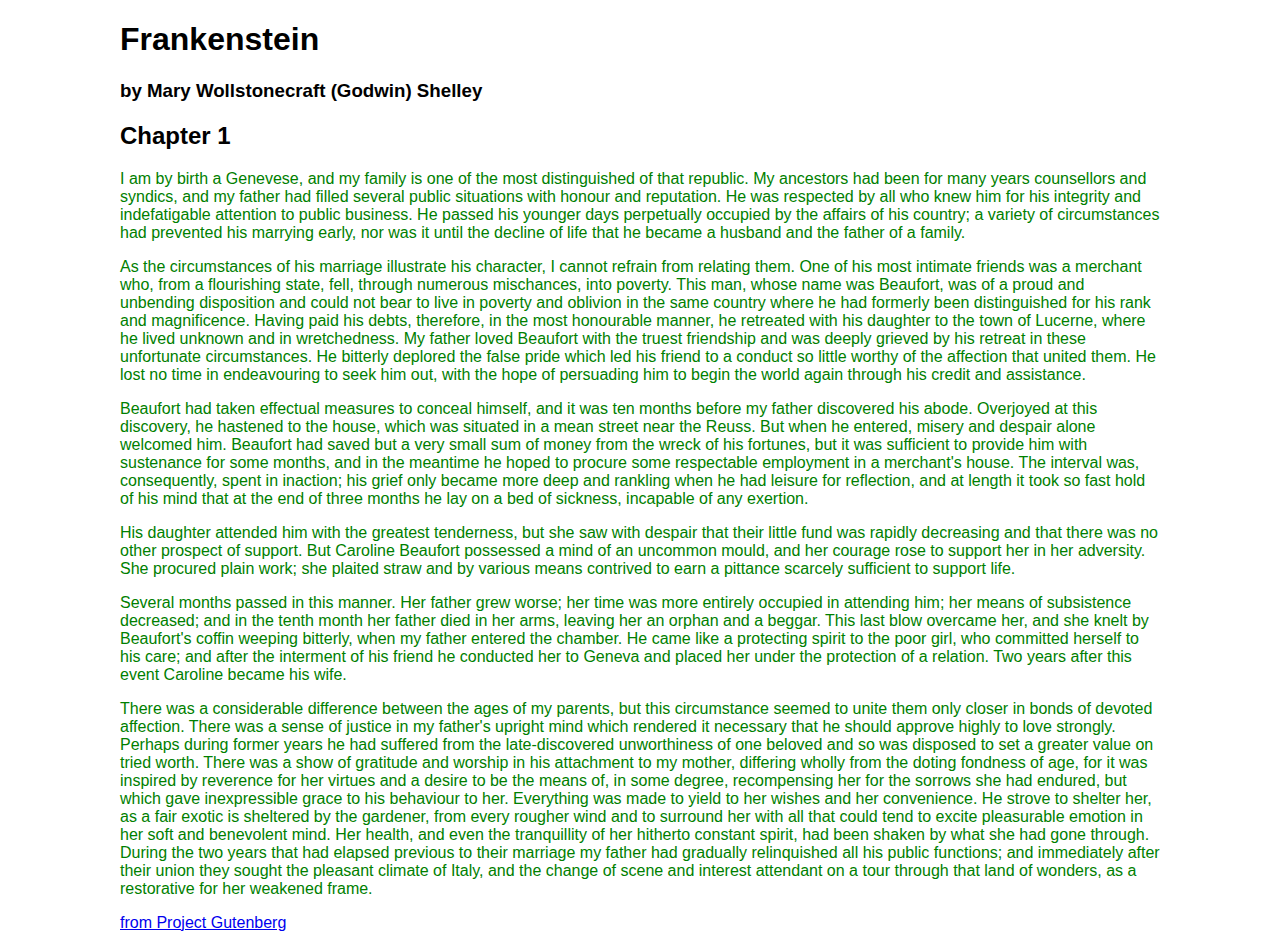
<file: week_01/index.html>
<!DOCTYPE html>
<html lang="en">
<head>
    <meta charset="UTF-8">
    <meta http-equiv="X-UA-Compatible" content="IE=edge">
    <meta name="viewport" content="width=device-width, initial-scale=1.0">
    <title>Frankenstein</title>
    <style>
        .container {   /* if class ".container", if header #container */
            max-width: 1040px;
            margin: 0 auto; /* center in a page */
        }
        *{
            font-family: Verdana, Geneva, Tahoma, sans-serif;
        }
        p {
            color: purple;
        }
        
        .container p {
            color: red; /* overrides previous purple color because of hierarchy*/
        }

        body .container p {
            color:green; /* overrides previous red color */
        }

        p.blue {
            color: blue;
        }
    </style>

    <script>
        var num = 100;
        var num1 = "100";

        let foo = "bar"; /* similar to var to declare variable, different scope. Mostly interchangeable with edge cases. */

        function g() {

        }

        const p = 51; /* constant, cannot be changed */

        let newArr = ["foo", "bar", 12];

        let val = newArr[1];

    </script>

</head>
<body>
    <div class = "container">
        <h1>Frankenstein</h1>
        <h3>by Mary Wollstonecraft (Godwin) Shelley</h3>
        <h2>Chapter 1</h2>
        <p>I am by birth a Genevese, and my family is one of the most distinguished of that republic. My ancestors had been for many years counsellors and syndics, and my father had filled several public situations with honour and reputation. He was respected by all who knew him for his integrity and indefatigable attention to public business. He passed his younger days perpetually occupied by the affairs of his country; a variety of circumstances had prevented his marrying early, nor was it until the decline of life that he became a husband and the father of a family.</p>
        <p>As the circumstances of his marriage illustrate his character, I cannot refrain from relating them. One of his most intimate friends was a merchant who, from a flourishing state, fell, through numerous mischances, into poverty. This man, whose name was Beaufort, was of a proud and unbending disposition and could not bear to live in poverty and oblivion in the same country where he had formerly been distinguished for his rank and magnificence. Having paid his debts, therefore, in the most honourable manner, he retreated with his daughter to the town of Lucerne, where he lived unknown and in wretchedness. My father loved Beaufort with the truest friendship and was deeply grieved by his retreat in these unfortunate circumstances. He bitterly deplored the false pride which led his friend to a conduct so little worthy of the affection that united them. He lost no time in endeavouring to seek him out, with the hope of persuading him to begin the world again through his credit and assistance.</p>
        <p>Beaufort had taken effectual measures to conceal himself, and it was ten months before my father discovered his abode. Overjoyed at this discovery, he hastened to the house, which was situated in a mean street near the Reuss. But when he entered, misery and despair alone welcomed him. Beaufort had saved but a very small sum of money from the wreck of his fortunes, but it was sufficient to provide him with sustenance for some months, and in the meantime he hoped to procure some respectable employment in a merchant's house. The interval was, consequently, spent in inaction; his grief only became more deep and rankling when he had leisure for reflection, and at length it took so fast hold of his mind that at the end of three months he lay on a bed of sickness, incapable of any exertion.</p>
        <p>His daughter attended him with the greatest tenderness, but she saw with despair that their little fund was rapidly decreasing and that there was no other prospect of support. But Caroline Beaufort possessed a mind of an uncommon mould, and her courage rose to support her in her adversity. She procured plain work; she plaited straw and by various means contrived to earn a pittance scarcely sufficient to support life.</p>
        <p>Several months passed in this manner. Her father grew worse; her time was more entirely occupied in attending him; her means of subsistence decreased; and in the tenth month her father died in her arms, leaving her an orphan and a beggar. This last blow overcame her, and she knelt by Beaufort's coffin weeping bitterly, when my father entered the chamber. He came like a protecting spirit to the poor girl, who committed herself to his care; and after the interment of his friend he conducted her to Geneva and placed her under the protection of a relation. Two years after this event Caroline became his wife.</p>
        
        
        <!-- COMMENT HERE -->
        <p class = "blue">There was a considerable difference between the ages of my parents, but this circumstance seemed to unite them only closer in bonds of devoted affection. There was a sense of justice in my father's upright mind which rendered it necessary that he should approve highly to love strongly. Perhaps during former years he had suffered from the late-discovered unworthiness of one beloved and so was disposed to set a greater value on tried worth. There was a show of gratitude and worship in his attachment to my mother, differing wholly from the doting fondness of age, for it was inspired by reverence for her virtues and a desire to be the means of, in some degree, recompensing her for the sorrows she had endured, but which gave inexpressible grace to his behaviour to her. Everything was made to yield to her wishes and her convenience. He strove to shelter her, as a fair exotic is sheltered by the gardener, from every rougher wind and to surround her with all that could tend to excite pleasurable emotion in her soft and benevolent mind. Her health, and even the tranquillity of her hitherto constant spirit, had been shaken by what she had gone through. During the two years that had elapsed previous to their marriage my father had gradually relinquished all his public functions; and immediately after their union they sought the pleasant climate of Italy, and the change of scene and interest attendant on a tour through that land of wonders, as a restorative for her weakened frame.</p>
        <p>
            <a href="https://www.gutenberg.org/" target ="_blank">from Project Gutenberg</a>
            <!-- _blank opens link in a new tab -->
        </p>
    </div>
</body>
</html>
</file>
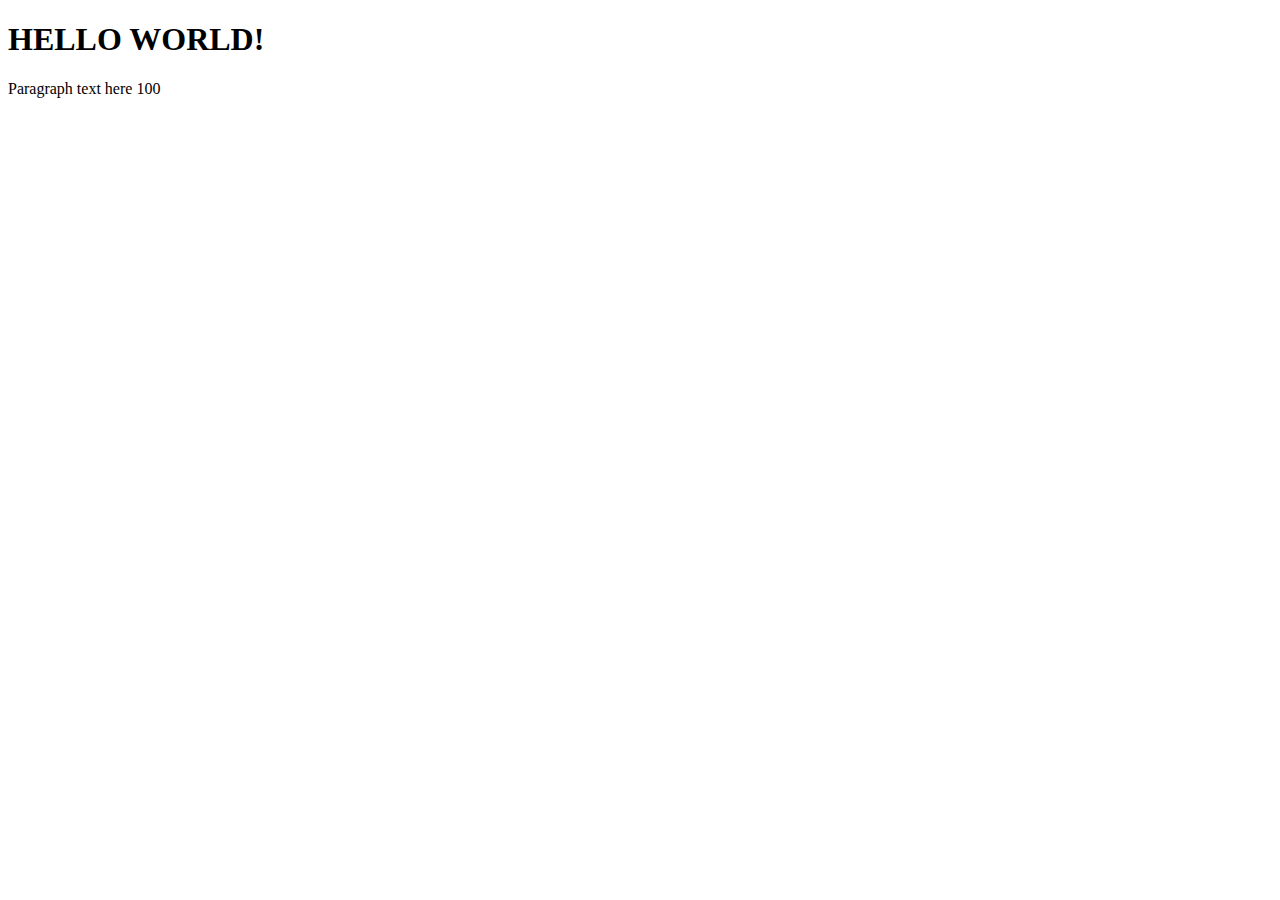
<file: week_02/index.html>
<!DOCTYPE html>
<html lang="en">
<head>
    <meta charset="UTF-8">
    <meta http-equiv="X-UA-Compatible" content="IE=edge">
    <meta name="viewport" content="width=device-width, initial-scale=1.0">
    <title>Week 2</title>
</head>
<body>
    <div id="example"></div>
    <script src="script.js"></script>  <!-- name of Javascript file -->
  
</body>
</html>
</file>
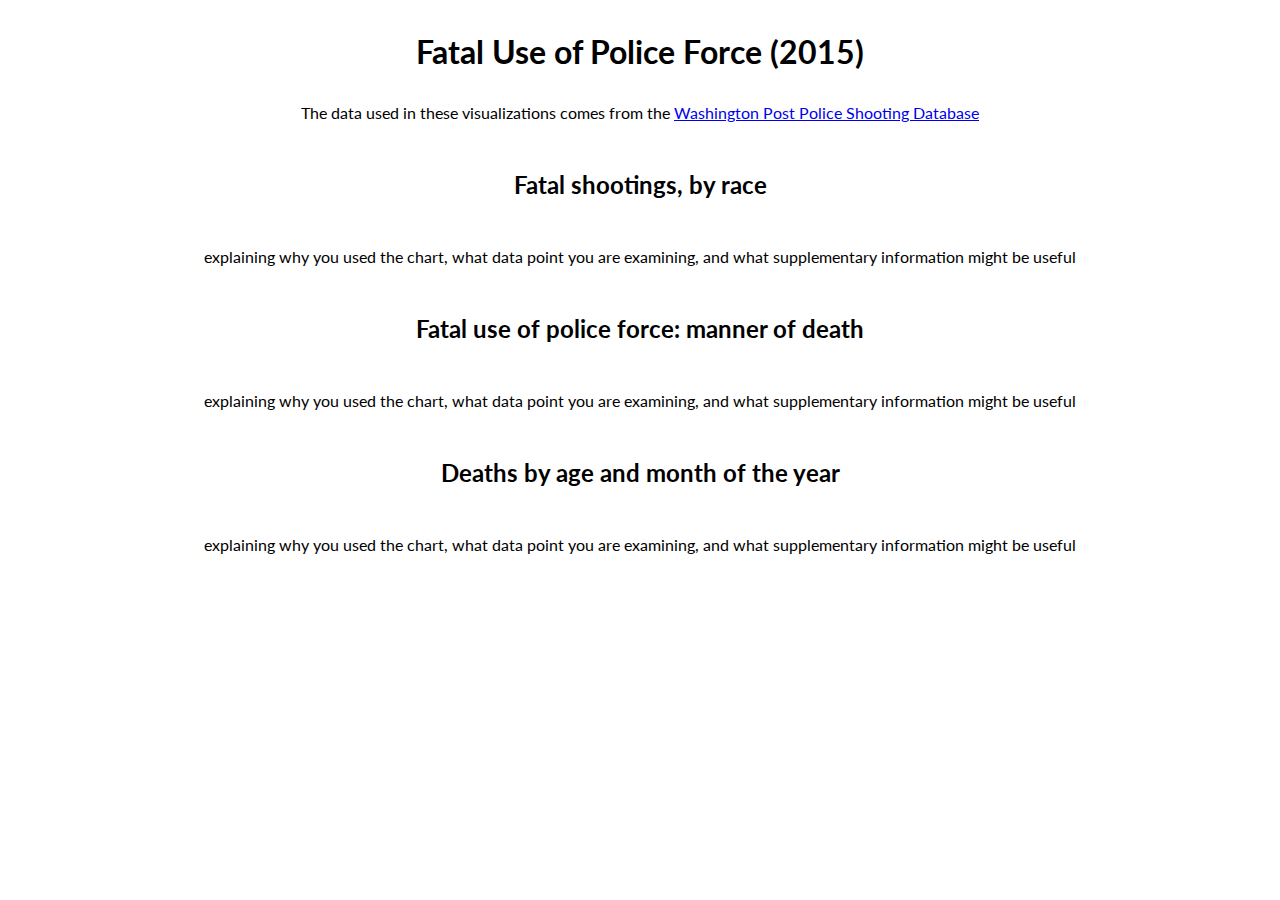
<file: week_06/index.html>
<!DOCTYPE html>
<html lang="en">
<head>
    <meta charset="UTF-8">
    <meta http-equiv="X-UA-Compatible" content="IE=edge">
    <meta name="viewport" content="width=device-width, initial-scale=1.0">
    <title>Police Deaths</title>
    <link href="https://fonts.googleapis.com/css2?family=Lato:ital,wght@0,100;0,300;0,400;0,700;0,900;1,100;1,300;1,400;1,700;1,900&display=swap" rel="stylesheet">
    <link rel="stylesheet" href="styles.css">
</head>
<body>
    <h1>Fatal Use of Police Force (2015)</h1>
    <p> The data used in these visualizations comes from the
        <a href="Washington Post Police Shooting Database">Washington Post Police Shooting Database</a></p>
    <div id="container">
        <h2>Fatal shootings, by race</h2>
        <div id="chart1" class="chart-container"></div>
        <p> explaining why you used the chart, what data point you are examining, and what supplementary information might be useful</p>
        <h2>Fatal use of police force: manner of death</h2>
        <div id="chart2" class="chart-container"></div>
        <p> explaining why you used the chart, what data point you are examining, and what supplementary information might be useful</p>
        <h2>Deaths by age and month of the year</h2>
        <div id="chart3" class="chart-container"></div>
        <p>explaining why you used the chart, what data point you are examining, and what supplementary information might be useful</p>
    </div>
</body>
<script src="https://d3js.org/d3-collection.v1.min.js"></script>
<script src="https://d3js.org/d3.v7.min.js"></script>
<script src="horizontal-bar.js"></script>
<script src="pie.js"></script>
<script src="scatterplot.js"></script>
</html>
</file>
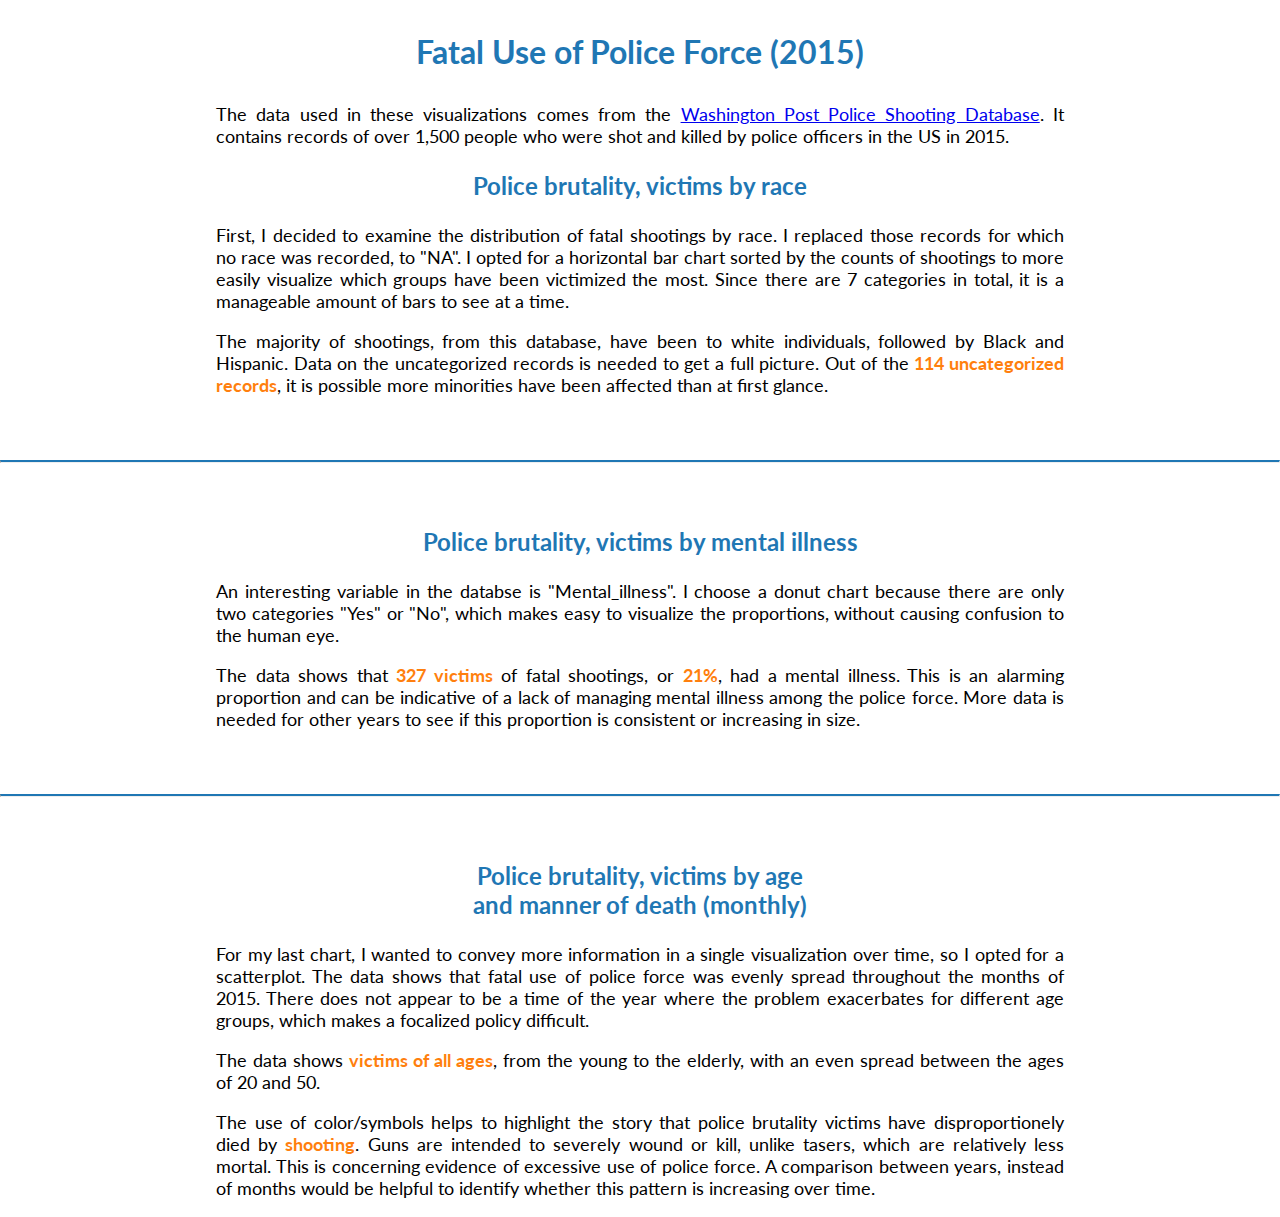
<file: week_06/homework/index.html>
<!DOCTYPE html>
<html lang="en">
<head>
    <meta charset="UTF-8">
    <meta http-equiv="X-UA-Compatible" content="IE=edge">
    <meta name="viewport" content="width=device-width, initial-scale=1.0">
    <title>Police Deaths</title>
    <link href="https://fonts.googleapis.com/css2?family=Lato:ital,wght@0,100;0,300;0,400;0,700;0,900;1,100;1,300;1,400;1,700;1,900&display=swap" rel="stylesheet">
    <link rel="stylesheet" href="styles.css">
</head>
<body>
    <h1>Fatal Use of Police Force (2015)</h1>
    <p> The data used in these visualizations comes from the
        <a href="https://www.washingtonpost.com/graphics/national/police-shootings/">Washington Post Police Shooting Database</a>.
    It contains records of over 1,500 people who were shot and killed by police officers in the US in 2015.</p>
    <div id="container">
        <h2>Police brutality, victims by race</h2>
        <div id="horizontal-bar" class="chart-container"></div>
        <p class="content">First, I decided to examine the distribution of fatal shootings by race. I replaced those records for which
            no race was recorded, to "NA". I opted for a horizontal bar chart sorted by the counts of shootings to more
            easily visualize which groups have been victimized the most. Since there are 7 categories in total, it is a 
            manageable amount of bars to see at a time.  
        </p>
        <p class="content"> 
            The majority of shootings, from this database, have been to white individuals, followed by Black and Hispanic.
            Data on the uncategorized records is needed to get a full picture. Out of the <span>114 uncategorized records</span>, 
            it is possible more minorities have been affected than at first glance.
        </p>
        <hr>
        <h2>Police brutality, victims by mental illness </h2>
        <div id="pie" class="chart-container"></div>
        <p>
            An interesting variable in the databse is "Mental_illness". I choose a donut chart because there are only two
            categories "Yes" or "No", which makes easy to visualize the proportions, without causing confusion to the 
            human eye.
        </p>
        <p>
            The data shows that <span>327 victims</span> of fatal shootings, or <span>21%</span>, had a mental illness. This is an alarming proportion
            and can be indicative of a lack of managing mental illness among the police force. More data is needed for other 
            years to see if this proportion is consistent or increasing in size.  
        </p>
        <hr>
        <h2>Police brutality, victims by age <br/>and manner of death (monthly)</h2>
        <div id="scatterplot" class="chart-container"></div>
        <p>For my last chart, I wanted to convey more information in a single visualization over time, so I opted for a
            scatterplot. The data shows that fatal use of police force was evenly spread throughout the months of 2015.
            There does not appear to be a time of the year where the problem exacerbates for different age groups, which 
            makes a focalized policy difficult.
        </p>
        <p>
            The data shows <span>victims of all ages</span>, from the young to the elderly, with an even spread between
            the ages of 20 and 50.

        </p>
        <p>
            The use of color/symbols helps to highlight the story that police brutality victims have disproportionely
            died by <span>shooting</span>. Guns are intended to severely wound or kill, unlike tasers, which are relatively
            less mortal. This is concerning evidence of excessive use of police force. A comparison between years, instead
            of months would be helpful to identify whether this pattern is increasing over time.
        </p>
    </div>
</body>
<script src="https://d3js.org/d3-collection.v1.min.js"></script>
<script src="https://d3js.org/d3.v7.min.js"></script>
<script src="horizontal-bar.js"></script>
<script src="pie.js"></script>
<script src="scatterplot.js"></script>
</html>
</file>
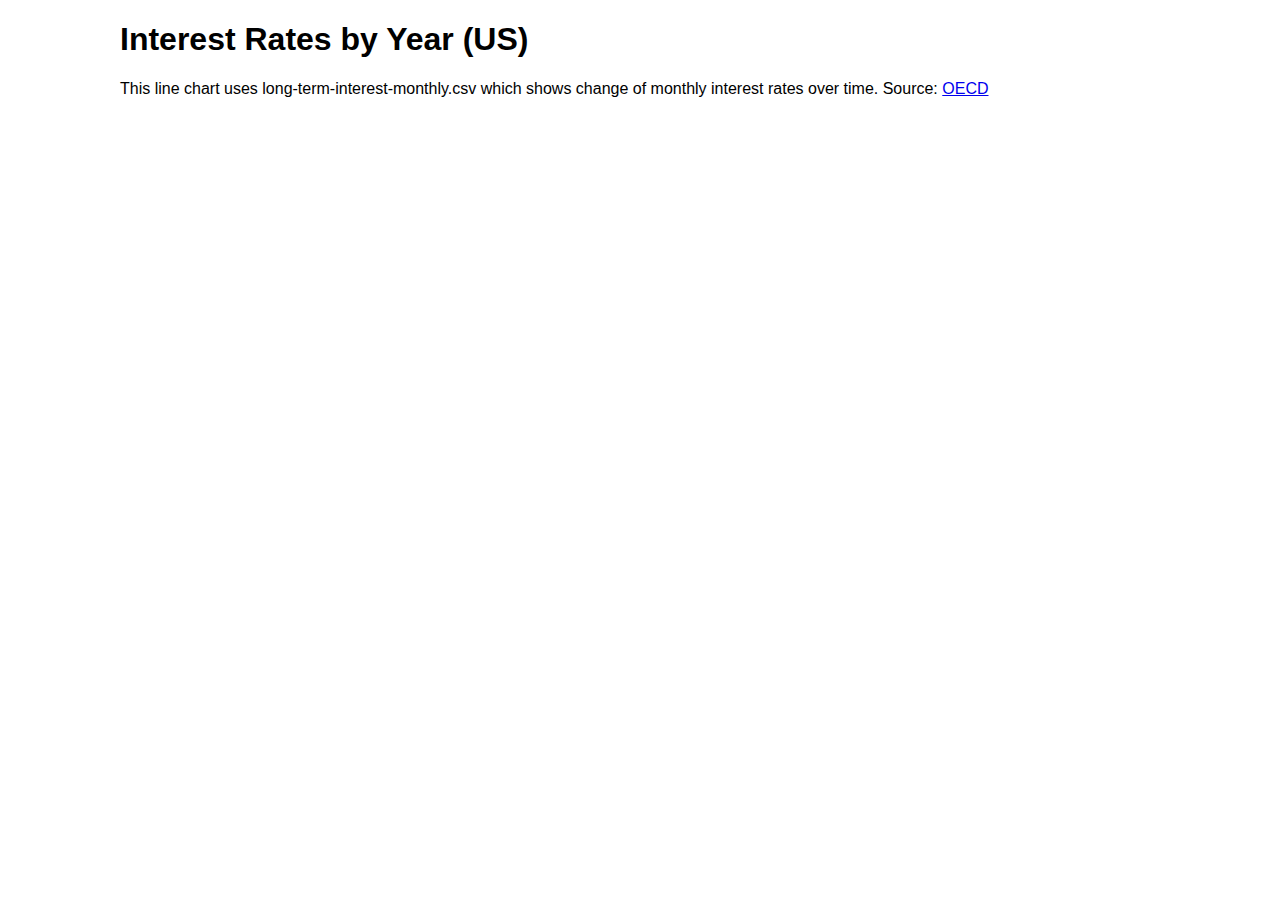
<file: week_04/area.html>
<!DOCTYPE html>
<html lang="en">

<head>
  <meta charset="UTF-8">
  <meta http-equiv="X-UA-Compatible" content="IE=edge">
  <meta name="viewport" content="width=device-width, initial-scale=1.0">
  <title>Area chart</title>
  <style>
     * {
      font-family: Arial, Helvetica, sans-serif;
    }

    #container {
      max-width: 1040px;
      margin: 0 auto;
    }

    #chart { 
      width: 100%; 
    }

    text {
      font-size: 10px;
    }

    path.domain { 
      display: none;  
    }

    line {
      stroke: #ddd;
      stroke-dasharray: 2;
    }
  </style>
</head>

<body>
  <div id="container">
    <h1>Interest Rates by Year (US)</h1>
    <p>This line chart uses long-term-interest-monthly.csv 
      which shows change of monthly interest rates over time. Source: 
      <a href="https://data.oecd.org/interest/long-term-interest-rates.htm#indicator-chart">OECD</a>
    </p>
   <div id="chart"></div>
  </div>
  <script src="https://d3js.org/d3.v7.min.js"></script>
  <script src="area.js"></script>
</body>
</html>
</file>
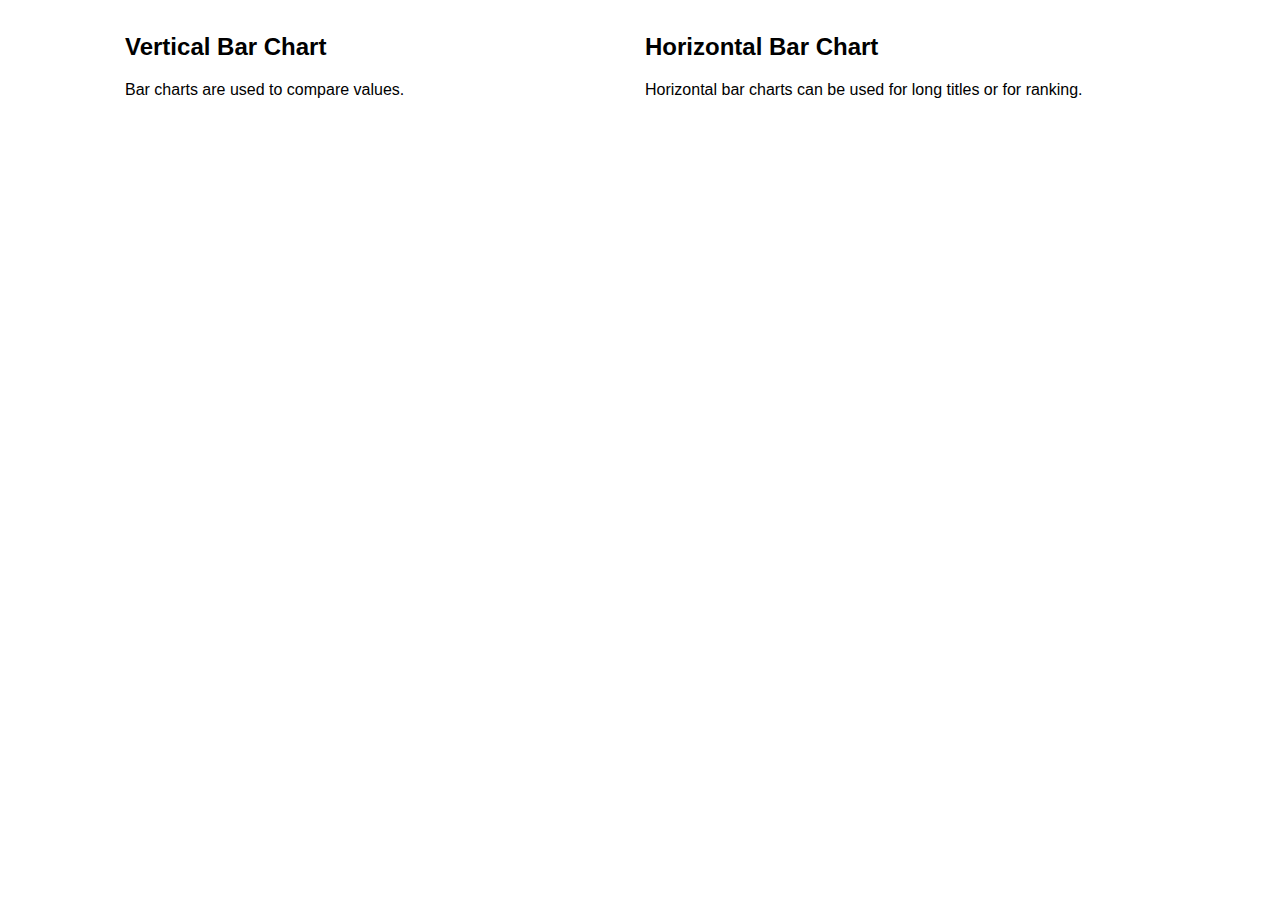
<file: week_04/horizontal-bar.html>
<!DOCTYPE html>
<html lang="en">
<head>
    <meta charset="UTF-8">
    <meta http-equiv="X-UA-Compatible" content="IE=edge">
    <meta name="viewport" content="width=device-width, initial-scale=1.0">
    <title>COVID country cases</title>
    <style>
        * { font-family: Arial, Helvetica, sans-serif; } /* Flexbox to layout items on browser*/
        .flex-container {
            display: flex;
            flex-wrap: nowrap;
            justify-content: flex-start;
            align-items: flex-start;
            align-content: flex-start;
            width: 100%;
            max-width: 1040px;
            height: 80vh;
            overflow: auto;
            flex-direction: row;
            margin: 0 auto;
        }
        .flex-container .flex-item {
            width: 100%;
            min-height: 500px;
            margin: 5px;
        }
        svg { width: 100%; }
        text { font-size: 16px; }
        /* Responsive Design */
        @media only screen and (max-width: 600px) {
            .flex-container {
                display: block;
                width: 80%;
                height: auto;
            }
            .flex-container .flex-item { min-height: auto; }
        }
    </style>
</head>
<body>
    <div class="flex-container">
        <div id="chart" class="flex-item">
            <h2>Vertical Bar Chart</h2>
            <p>
                Bar charts are used to compare values.
            </p>
        </div>
        <div id="horizontal-chart" class="flex-item">
            <h2>Horizontal Bar Chart</h2>
            <p>
                Horizontal bar charts can be used for long titles
                or for ranking.
            </p>
        </div>
    </div>
    <script src="https://d3js.org/d3.v7.min.js"></script>
    <script src="../week_03/script.js"></script> <!-- path to script -->
    <script src="horizontal-bar.js"></script>
</body>
</html>
</file>
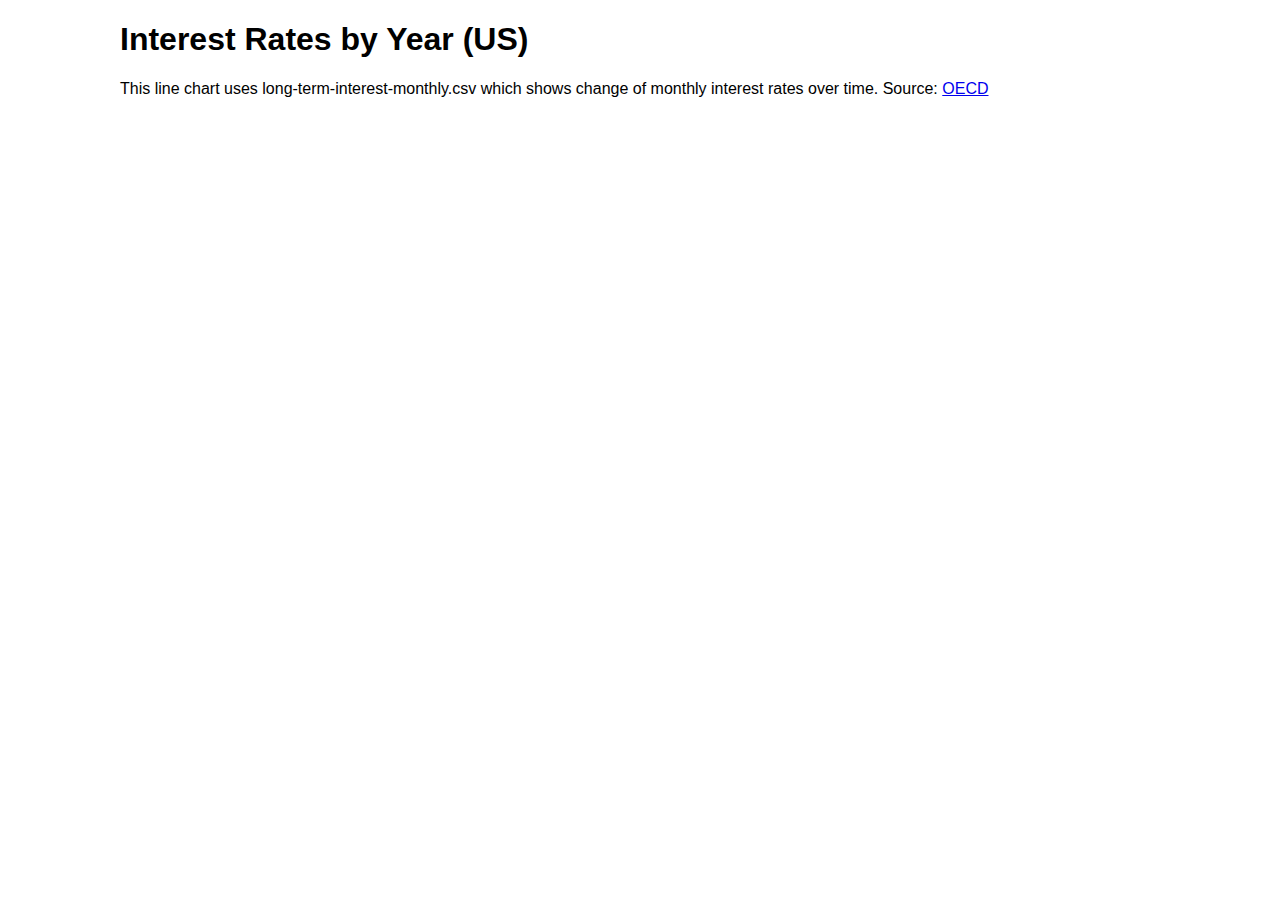
<file: week_04/line.html>
<!DOCTYPE html>
<html lang="en">

<head>
  <meta charset="UTF-8">
  <meta http-equiv="X-UA-Compatible" content="IE=edge">
  <meta name="viewport" content="width=device-width, initial-scale=1.0">
  <title>Basic line chart</title>
  <style>
     * {
      font-family: Arial, Helvetica, sans-serif;
    }

    #container {
      max-width: 1040px;
      margin: 0 auto;
    }

    #chart { 
      width: 100%; 
    }

    text {
      font-size: 10px;
    }

    /* Makes the grid lines light grey */
    .yaxis path.domain { 
      display: none;  
    } 

    .yaxis line {
      stroke: #ddd;
      stroke-dasharray: 2;
    }

  </style>
</head>

<body>
  <div id="container">
    <h1>Interest Rates by Year (US)</h1>
    <p>This line chart uses long-term-interest-monthly.csv 
      which shows change of monthly interest rates over time. Source: 
      <a href="https://data.oecd.org/interest/long-term-interest-rates.htm#indicator-chart">OECD</a>
    </p>
   <div id="chart"></div>
  </div>
  <script src="https://d3js.org/d3.v7.min.js"></script>
  <script src="line.js"></script>
</body>
</html>
</file>
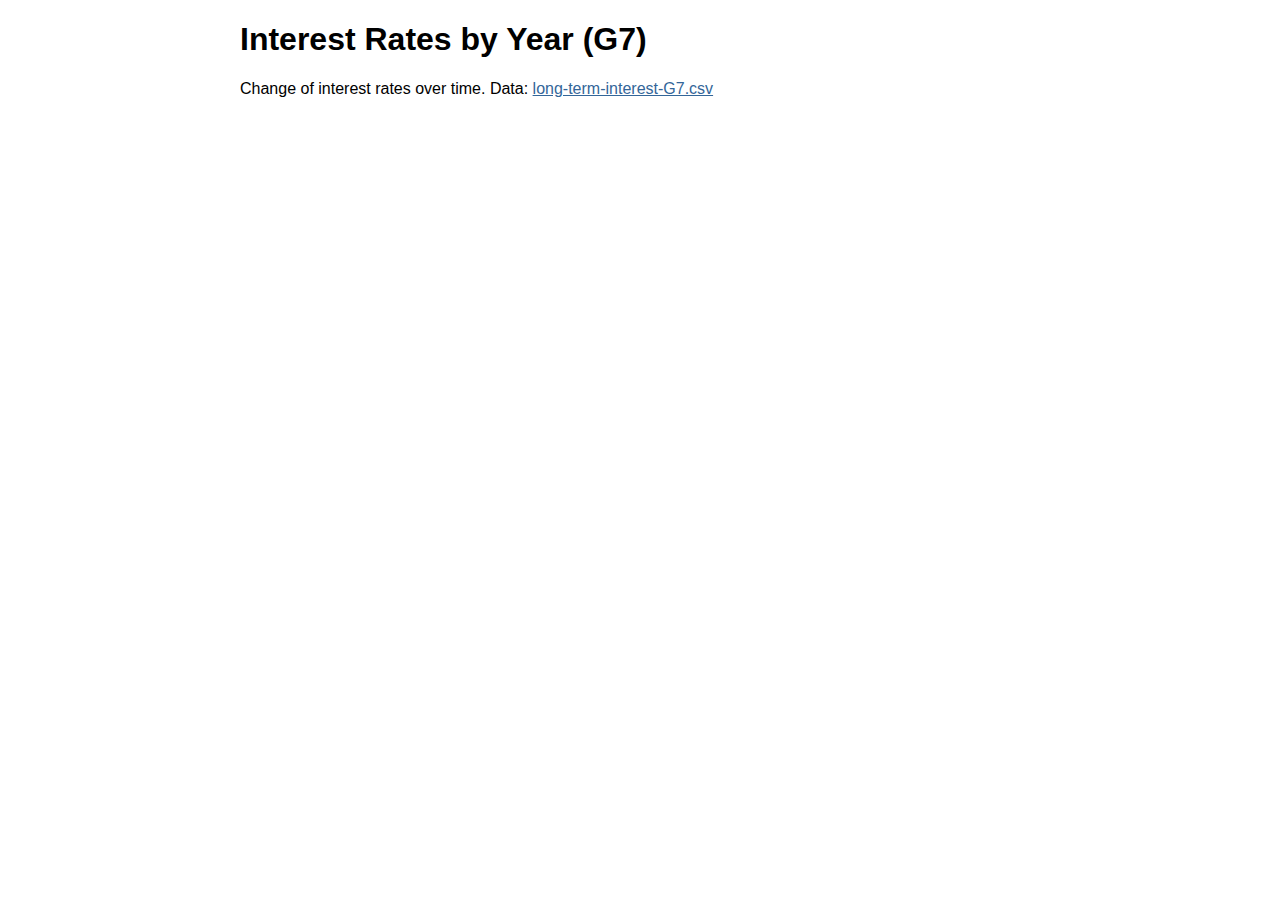
<file: week_04/multiline.html>
<!DOCTYPE html>
<html lang="en">

<head>
  <meta charset="UTF-8">
  <meta http-equiv="X-UA-Compatible" content="IE=edge">
  <meta name="viewport" content="width=device-width, initial-scale=1.0">
  <title>Multiline visualization</title>
  <style>
    * {
      font-family: Arial, Helvetica, sans-serif;
    }

    #container {
      max-width: 800px;
      margin: 0 auto;
    }

    a { color: #369;}

    svg { width: 100%; }

    text {
      font-size: 10px;
      text-transform: uppercase;
    }

    path.domain { display: none; }

    line {
      stroke: #eee;
      stroke-dasharray: 1px;
    }

    .country { cursor: default; }
    
    .country path {
      stroke-width: 1.5;
      opacity: 0.75;
    }

    .highlight path {
      stroke: steelblue;
      opacity: 1;
    }

    .highlight text { fill: steelblue; }
  </style>
</head>

<body>
  <div id="container">
    <h1>Interest Rates by Year (G7)</h1>
    <p>
      Change of interest rates over time. Data: <a href="long-term-interest-G7.csv">long-term-interest-G7.csv</a>
    </p>
    <div id="chart"></div>
  </div>
</body>
<script src="https://d3js.org/d3.v7.min.js"></script>
<script src="multiline.js"></script>

</html>
</file>
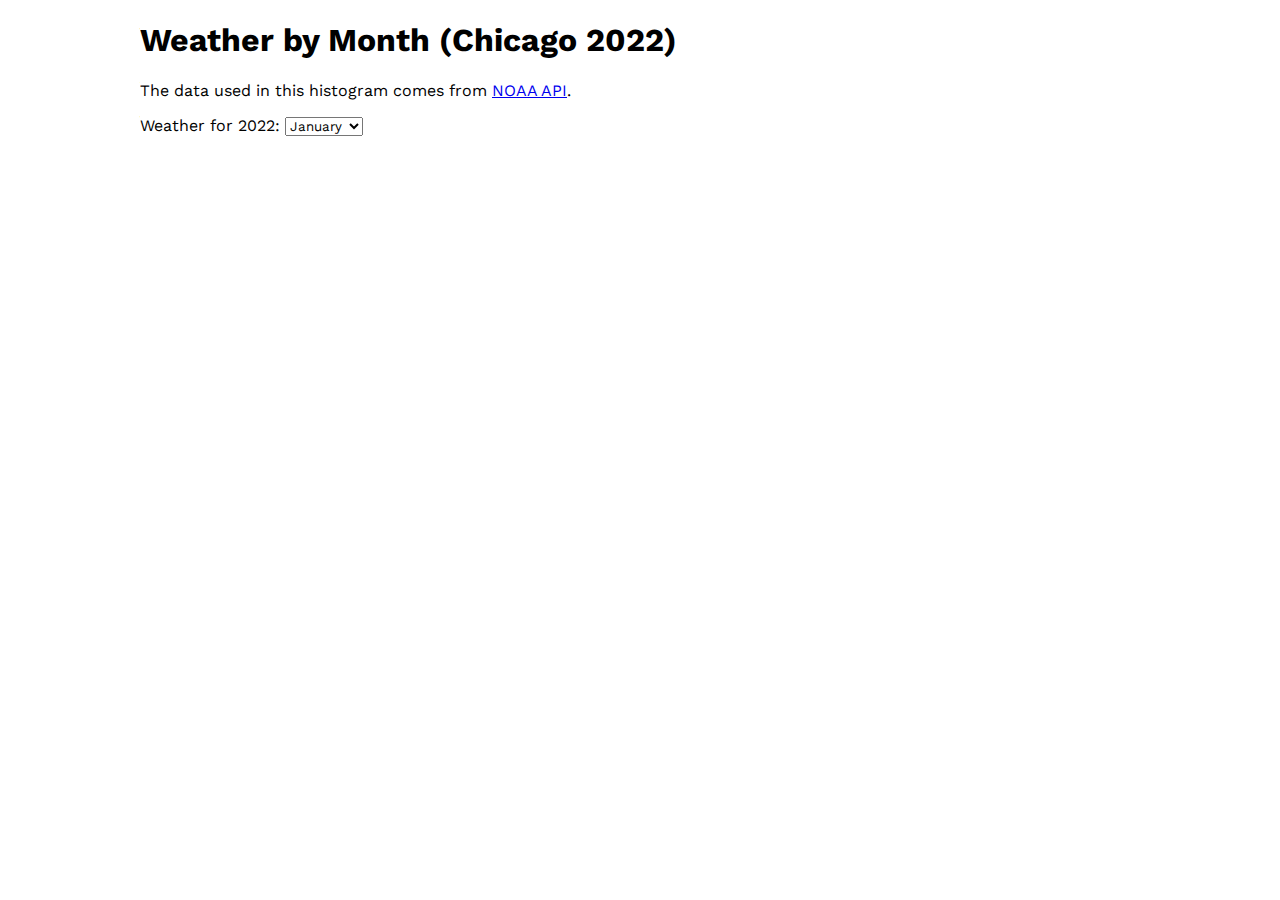
<file: week_05/histogram-annotation.html>
<!DOCTYPE html>
<html lang="en">

<head>
  <meta charset="UTF-8">
  <meta http-equiv="X-UA-Compatible" content="IE=edge">
  <meta name="viewport" content="width=device-width, initial-scale=1.0">
  <title>Histogram - Annotations</title>
  <link href="https://fonts.googleapis.com/css?family=Work+Sans:300,400,600" rel="stylesheet">
  <link rel="stylesheet" href="styles.css">
</head>

<body>
  <div id="container">
    <h1>Weather by Month (Chicago 2022)</h1>
    <p>The data used in this histogram comes from 
      <a href="https://www.weather.gov/wrh/Climate?wfo=lot">NOAA API</a>.
    </p>
    <label>
      Weather for 2022: 
      <select>
        <option value="0">January</option>
        <option value="1">February</option>
        <option value="2">March</option>
      </select>
   </label>
    <div id="chart"></div>
  </div>
</body>
<script src="https://d3js.org/d3.v7.min.js"></script>
<script src="histogram-annotation.js"></script>

</html>
</file>
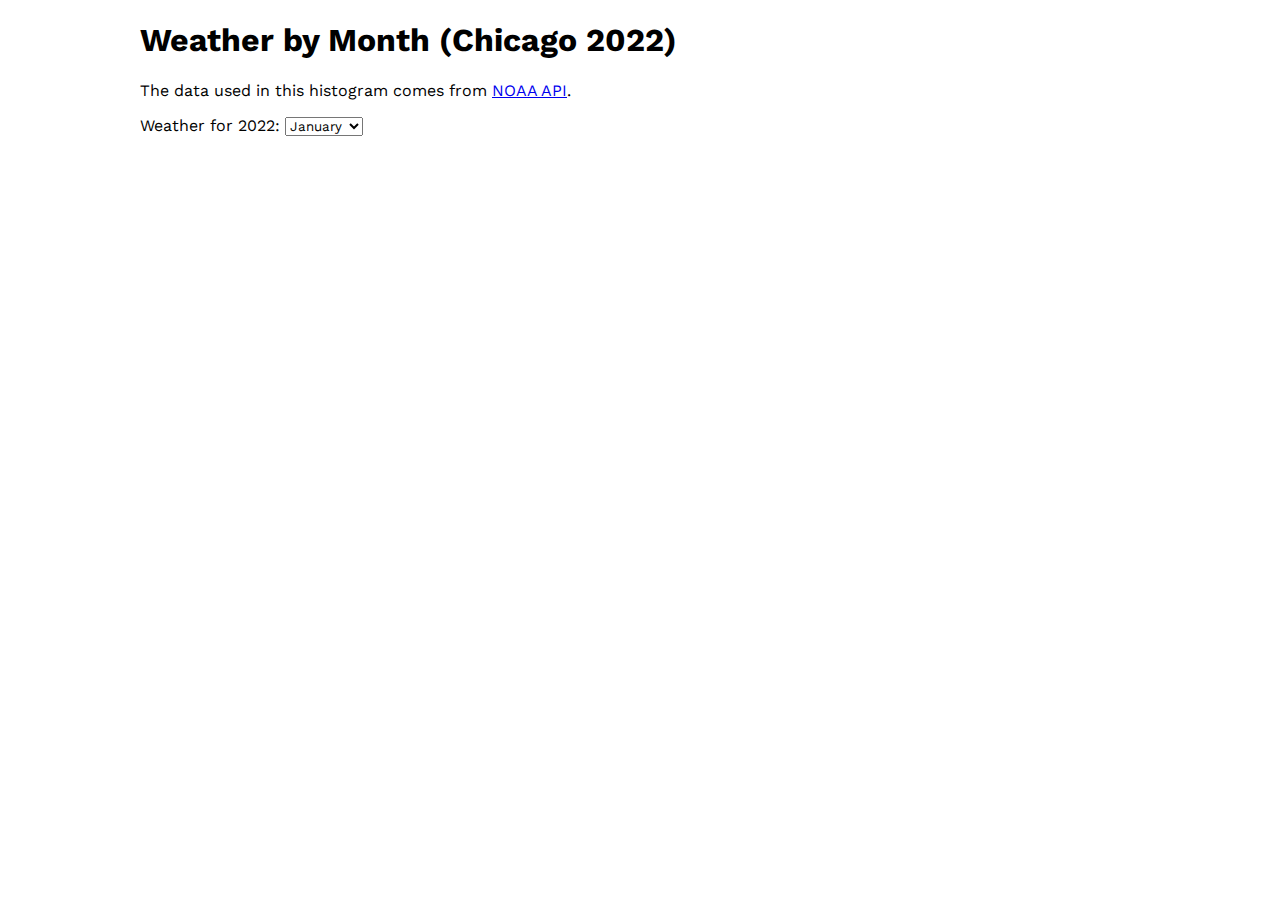
<file: week_05/histogram-joins.html>
<!DOCTYPE html>
<html lang="en">

<head>
  <meta charset="UTF-8">
  <meta http-equiv="X-UA-Compatible" content="IE=edge">
  <meta name="viewport" content="width=device-width, initial-scale=1.0">
  <title>Histogram - Joins</title>
  <link href="https://fonts.googleapis.com/css?family=Work+Sans:300,400,600" rel="stylesheet">
  <link rel="stylesheet" href="styles.css">
</head>

<body>
  <div id="container">
    <h1>Weather by Month (Chicago 2022)</h1>
    <p>The data used in this histogram comes from 
      <a href="https://www.weather.gov/wrh/Climate?wfo=lot">NOAA API</a>.
    </p>
    <label>
      Weather for 2022: 
      <select>
        <option value="0">January</option>
        <option value="1">February</option>
        <option value="2">March</option>
      </select>
   </label>
    <div id="chart"></div>
  </div>
</body>
<script src="https://d3js.org/d3.v7.min.js"></script>
<script src="histogram-joins.js"></script>

</html>
</file>
<file: week_06/styles.css>
body{
    font-family: 'Lato', sans-serif;
    margin:auto;
    text-align: center;
}

h1{
    margin:1em;
}

h2 {
    margin:2em;
}

.pie-label{
    font-family: 'Lato', sans-serif;
}

.chart-container {
    width: 800px;
    margin:auto;
}

.labels{
    font-size: 12px;
    
}

.x-label{
    font-size: 14px;
    
}

.y-label{
    font-size: 14px;
    
}

.xaxis text{
    font-size: 13px;
}

.yaxis text{
    font-size: 13px;
    
}


#chart1{
    width: 800px;
    /* border:solid 1px red; */
}

#chart2{
    width: 800px;
}

#chart3{
    width: 800px;
}
</file>
<file: week_06/homework/styles.css>
body{
    font-family: 'Lato', sans-serif;
    margin:auto;
    text-align: center;
}

h1{
    margin:1em;
    color:#1f77b4;
}

h2 {
    margin:1em;
    color:#1f77b4;
}

hr{
    border-top: 2px solid #1f77b4;
    margin-top: 4em;
    margin-bottom: 4em;
}

p {
    margin-left: 12em;
    margin-right: 12em;
    font-size: 18px;
    text-align: justify;
}

span{
    font-weight: bold;
    color:#ff7f0e;
}

.chart-container {
    width: 800px;
    margin:auto;
}

#horizontal-bar{
    width: 60%;
}

#pie{
    width: 70%;
}

#scatterplot{
    width: 100%;
}

.labels{
    font-size: 12px;
    font-family: 'Lato', sans-serif;
    
}

.x-label{
    font-size: 12px;
    font-family: 'Lato', sans-serif;
}

.y-label{
    font-size: 12px;
    font-family: 'Lato', sans-serif;
    
}

.xaxis text{
    font-size: 13px;
    font-family: 'Lato', sans-serif;
}

.yaxis text{
    font-size: 13px;
    font-family: 'Lato', sans-serif;
    
}

.pie-label{
    font-family: 'Lato', sans-serif;
}
</file>
<file: week_05/styles.css>
* {
    font-family: 'Work Sans',Arial, Helvetica, sans-serif;
  }

  #container {
    max-width: 1000px;
    margin: 0 auto;
  }

  #chart {
    width: 100%;
  }

  svg {
    max-height: 100vh;
  }

  /* styling the tooltip to make it more readable */
  .svg-tooltip {
    background: rgba(69, 77, 93, .9);
    border-radius: 5px;
    color: #fff;
    display: block;
    font-size: 12px;
    line-height: 16px;
    text-transform: none;
    max-width: 320px;
    padding: 1rem;
    position: absolute;
    text-overflow: ellipsis;
    white-space: pre;
    z-index: 300;
    visibility: hidden;
  }

  .domain {
    display: none;
  }
  
  line {
    stroke: #ddd;
  }

  svg text {
    font-size: 8px;
  }
  
  .x-axis text {
    transform: translateY(5px);
  }
  
  .y-axis text {
    transform: translateX(-5px);
  }

  foreignObject p {
    font-size: 10px;
  }
</file>
